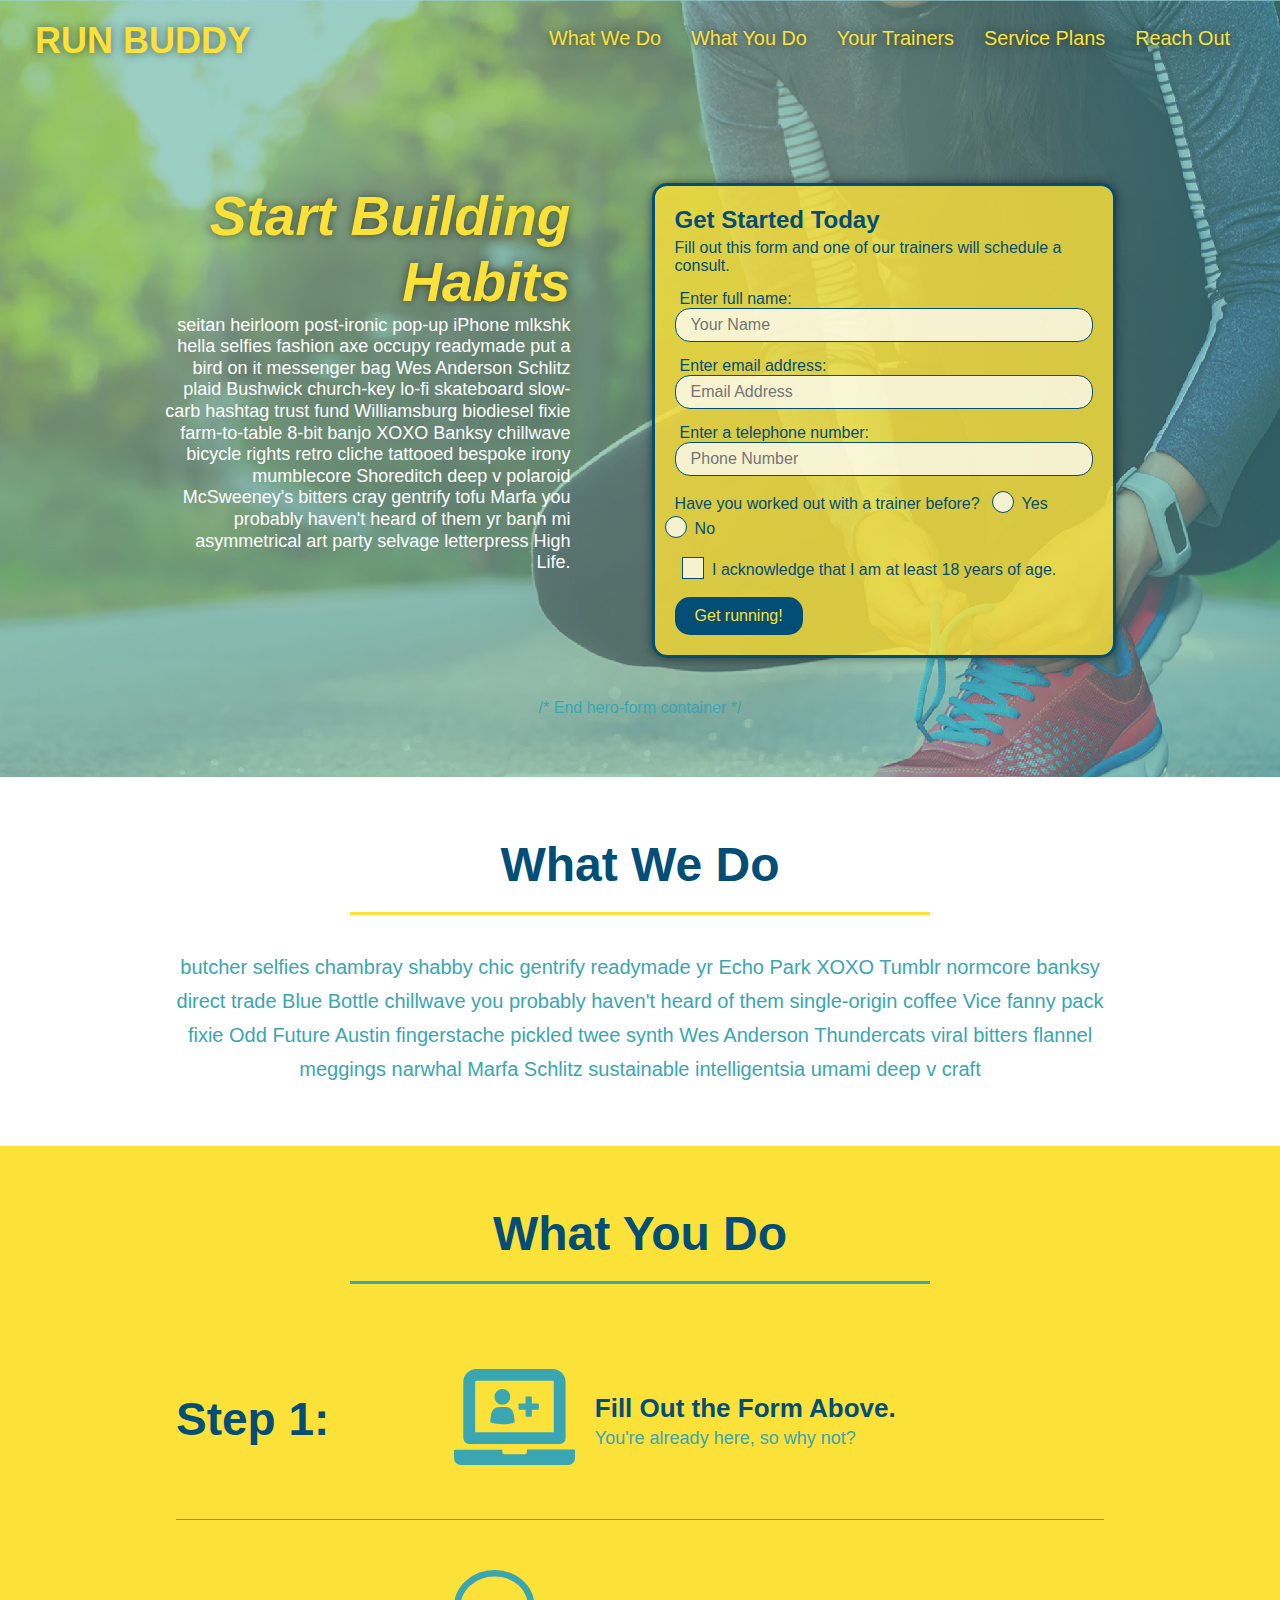
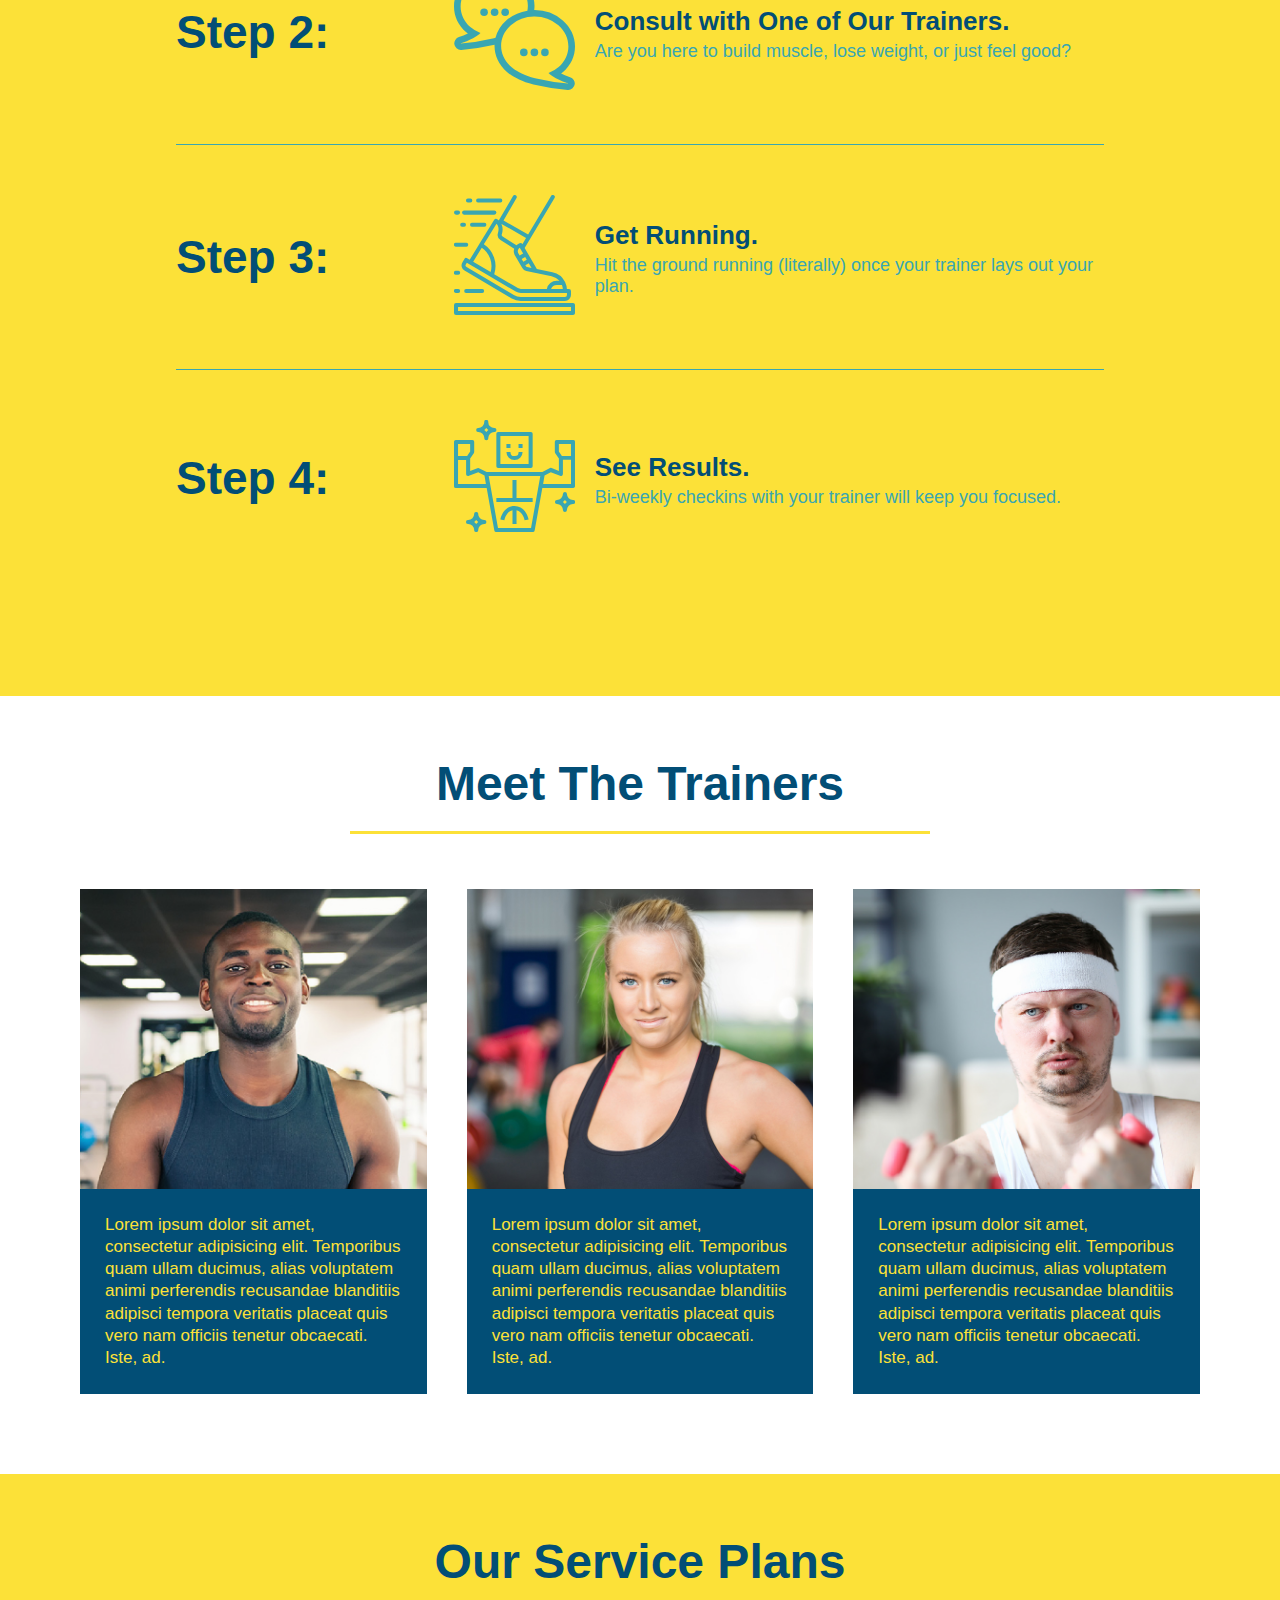
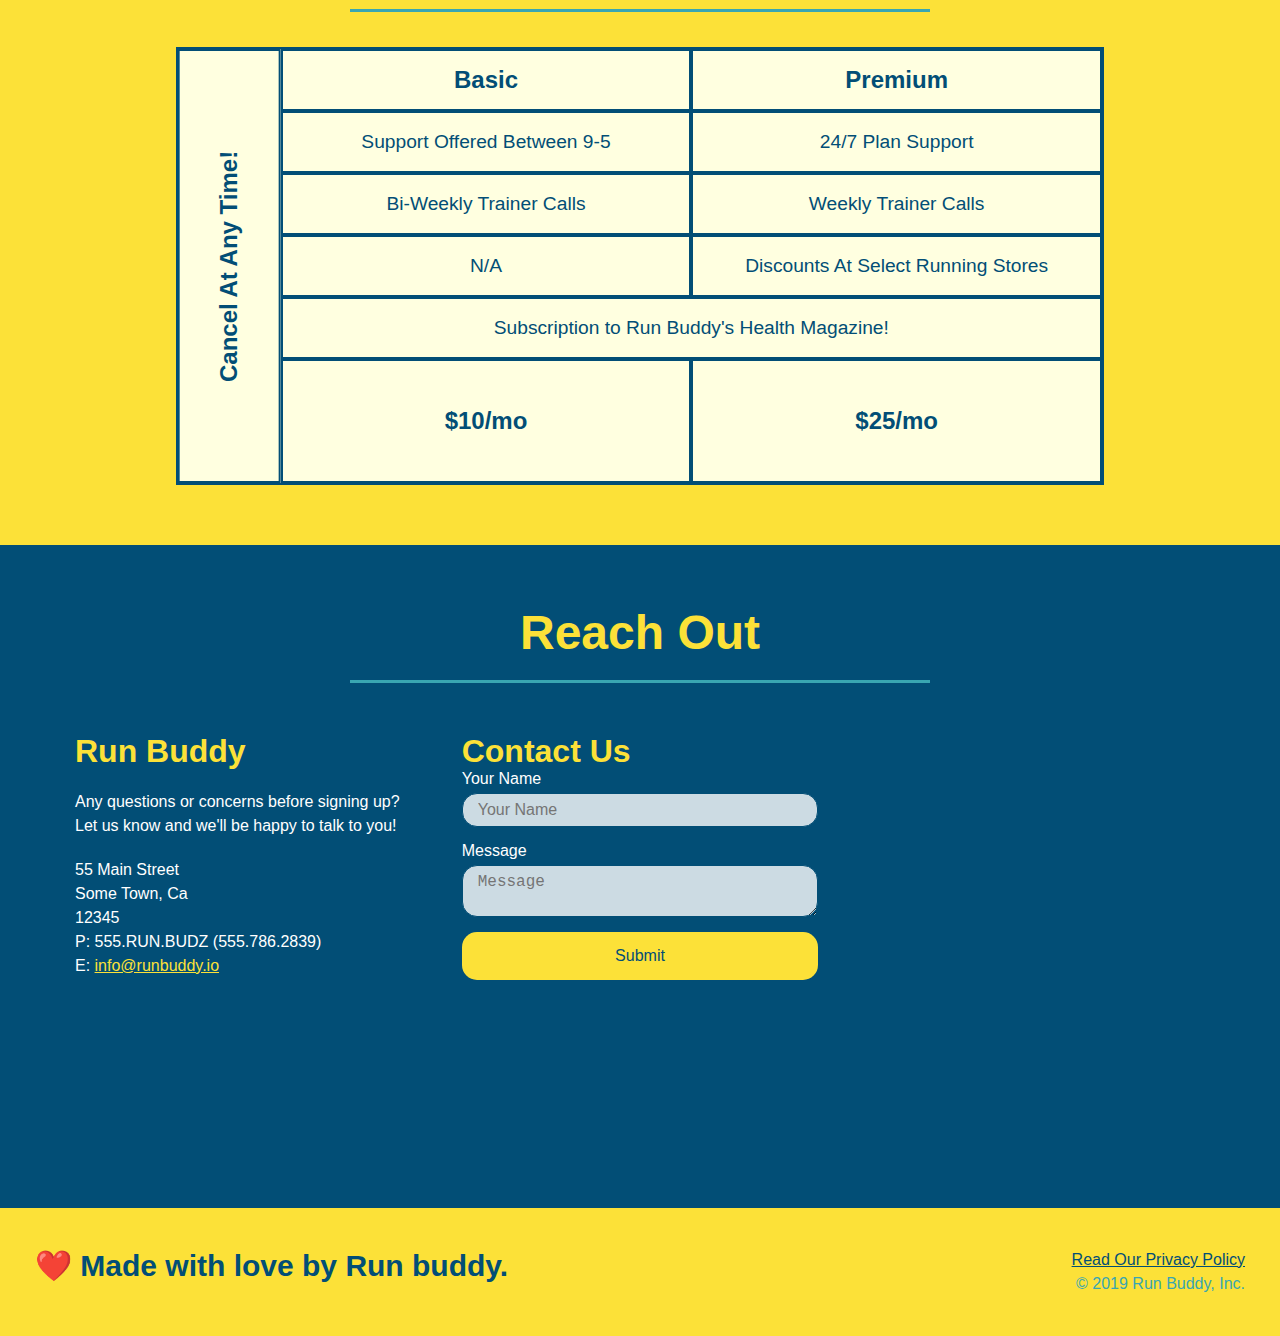
<file: index.html>
<!DOCTYPE html>
<html lang="en">
    <head>
        <meta charset="UTF-8" />
        <metaname="author" content="Stephanie Giel">
        <meta name="description" content="Assignment to create Run-Buddy page from mock up">
        <meta name="viewport" content="width=device-width, initial-scale=1.0" />
        <title>Run Buddy</title>
        <link rel="stylesheet" href="./assets/css/style.css" />
    </head>
    <body>
        <!-- start header section -->
        <header>
            <h1>
                <a href="/">RUN BUDDY</a>
            </h1>
            <nav>
                <!--Unordered list element -->
                <ul>
                    <!-- List item element -->
                    <li>
                        <!-- Anchor element-->
                        <a href="#what-we-do">What We Do</a>
                    </li>
                    <li>
                        <a href="#what-you-do">What You Do</a>
                    </li>
                    <li>
                        <a href="#your-trainers">Your Trainers</a>
                    </li>
                    <li>
                        <a href="#service-plans">Service Plans</a>
                    </li>
                    <li>
                        <a href="#reach-out">Reach Out</a>
                    </li>
                </ul>
            </nav>
        </header>
        <!-- end header section-->

        <!-- hero/jumbotron section -->
        <section class="hero">
            <!-- start of hero section Start Building Habits -->
            <div class="hero-cta">
                <h2>Start Building Habits</h2>
                    <p>
                        seitan heirloom post-ironic pop-up iPhone mlkshk hella selfies fashion axe occupy readymade put a bird on it messenger bag Wes Anderson Schlitz plaid Bushwick church-key lo-fi skateboard slow-carb hashtag trust fund Williamsburg biodiesel fixie farm-to-table 8-bit banjo XOXO Banksy chillwave bicycle rights retro cliche tattooed bespoke irony mumblecore Shoreditch deep v polaroid McSweeney's bitters cray gentrify tofu Marfa you probably haven't heard of them yr banh mi asymmetrical art party selvage letterpress High Life.
                    </p>
            </div>
            <!-- start of hero section Start Building Habits -->
            <!-- start of hero-form container -->
            <div class="hero-form">
                <h3>Get Started Today</h3>
                <p>Fill out this form and one of our trainers will schedule a consult.</p>
                <!-- Add form element -->
                <form>
                <!-- label read out loud by screen reader for visually impaired -->
                    <label for="name">Enter full name:</label>
                    <input type="text" placeholder="Your Name" name="name" id="name" 
                        class="form-input" />
                    <label for="email">Enter email address:</label>
                    <input type="email" placeholder="Email Address" name="email" id="email"
                        class="form-input" />
                    <label for="phone">Enter a telephone number:</label>
                    <input type="tel" placeholder="Phone Number" name="phone" id="phone" 
                        class="form-input" />
                    <p>
                        Have you worked out with a trainer before?
                        <span class="radio-wrapper">
                            <input type="radio" name="trainer-confirm" id="trainer-yes" />
                            <label for="trainer-yes">Yes</label>
                        </span>
                        <span class="radio-wrapper">
                            <input type="radio" name="trainer-confirm" id="trainer-no" />
                            <label for="trainer-no">No</label>
                        </span>
                    </p>
                    <p>
                        <span class="checkbox-wrapper">
                            <input type="checkbox" name="age-confirm" id="checkbox" />
                            <label for="checkbox">I acknowledge that I am at least 18 years of age.</label>
                        </span>
                    </p>
                   
                    <button type="submit">
                        Get running!
                    </button>
                </form>
            </div>
            /* End hero-form container */
        </section>
        <!-- end hero/jumbotron-->

        <!-- start "what we do" section -->
        <section id="what-we-do" class="intro">
            <div class="flex-row">
                <h2 class="section-title primary-border">What We Do</h2>
            </div>
            <div class="flex-row">
                <p>
                    butcher selfies chambray shabby chic gentrify readymade yr Echo Park XOXO
                    Tumblr normcore banksy direct trade Blue Bottle chillwave you probably
                    haven't heard of them single-origin coffee Vice fanny pack fixie Odd Future
                    Austin fingerstache pickled twee synth Wes Anderson Thundercats viral bitters
                    flannel meggings narwhal Marfa Schlitz sustainable intelligentsia umami deep v craft
                </p>
            </div>
        </section>
        <!-- end of "what we do" section -->

        <!-- start "what you do" section-->
        <section id="what-you-do" class="steps">
            <div class="flex-row">
                <h2 class="section-title secondary-border">What You Do</h2>
            </div>
               
            <div class="step">
                <h3>Step 1: </h3>
                <div class="step-info">
                    <div class="step-img">
                        <img src="./assets/images/step-1.svg" alt="" />
                    </div>
                    <!-- end of step-img div -->
                    <div class="step-text">
                        <h4>Fill Out the Form Above.</h4>
                        <p>You're already here, so why not?</p>                        
                    </div>
                    <!-- end of step-text div -->
                </div>
                <!-- end of step-info div-->
            </div>
            <!-- end of step div -->

            <div class="step">
                <h3>Step 2: </h3>
                <div class="step-info">
                    <div class="step-img">
                        <img src="./assets/images/step-2.svg" alt="" />
                    </div>
                    <!-- end of step-img div -->
                    <div class="step-text">
                        <h4>Consult with One of Our Trainers.</h4>
                        <p>Are you here to build muscle, lose weight, or just feel good?</p>                        
                    </div>
                    <!-- end of step-text div -->
                </div>
                <!-- end of step-info div-->
            </div>
            <!-- end of step div -->
                
            <div class="step">
                <h3>Step 3: </h3>
                <div class="step-info">
                    <div class="step-img">
                        <img src="./assets/images/step-3.svg" alt="" />
                    </div>
                    <!-- end of step-img div -->
                    <div class="step-text">
                        <h4>Get Running.</h4>
                        <p>Hit the ground running (literally) once your trainer lays out your plan.</p>                        
                    </div>
                    <!-- end of step-text div -->
                </div>
                <!-- end of step-info div-->
            </div>
            <!-- end of step div -->

            <div class="step">
                <h3>Step 4: </h3>
                <div class="step-info">
                    <div class="step-img">
                        <img src="./assets/images/step-4.svg" alt="" />
                    </div>
                    <!-- end of step-img div -->
                    <div class="step-text">
                        <h4>See Results.</h4>
                        <p>Bi-weekly checkins with your trainer will keep you focused.</p>                        
                    </div>
                    <!-- end of step-text div -->
                </div>
                <!-- end of step-info div-->
            </div>
            <!-- end of step div -->
        </section>
        <!-- end what you do section -->

        <!-- "meet the trainers" section -->
        <section id="your-trainers">
            <div class="flex-row">
                <h2 class="section-title primary-border">
                    Meet The Trainers
                </h2>
            </div>
            <!-- start of trainer arcicles -->
            <div class="trainers">

                <!--- first trainer bio -->
                <article class="trainer">
                    <div class="trainer-img trainer-1">
                        <div>
                            <h3>Arron Stephens</h3>
                            <h4>Speed / Strength</h4>
                        </div>
                    </div>
                    <div class="trainer-bio">
                        <!-- duplicate name and role here used for smaller media devices -->
                        <h3>Arron Stephens</h3>
                        <h4>Speed /Strength</h4>
                        <p>Lorem ipsum dolor sit amet, consectetur adipisicing elit. 
                            Temporibus quam ullam ducimus, alias voluptatem animi perferendis 
                            recusandae blanditiis adipisci tempora veritatis placeat quis vero 
                            nam officiis tenetur obcaecati. Iste, ad.
                        </p>  
                    </div>

                    <!-- <img src= alt="Arron Stephens in his workout clothes, ready to pump iron" /> -->
                
                </article>

                <!-- second trainer bio -->
                <article class="trainer">
                    <div class="trainer-img trainer-2">
                        <div>
                            <h3>Joanna Gill</h3>
                            <h4>Endurance</h4>
                        </div>
                    </div>
                    <div class="trainer-bio">
                        <!-- duplicate name and role here used for smaller media devices -->
                        <h3>Joanna Gill</h3>
                        <h4>Endurance</h4>
                        <p>Lorem ipsum dolor sit amet, consectetur adipisicing elit. 
                            Temporibus quam ullam ducimus, alias voluptatem animi perferendis 
                            recusandae blanditiis adipisci tempora veritatis placeat quis vero 
                            nam officiis tenetur obcaecati. Iste, ad.
                        </p>  
                    </div>

                    <!-- <img src="./assets/images/trainer-2.jpg" alt="Joanna Gill cooling off after a workout"  /> -->

                </article>

                <!-- third trainer bio -->
                <article class="trainer">
                    <div class="trainer-img trainer-3">
                        <div>
                            <h3>Harry &#8221;The Headband&#8221; Smith</h3>
                            <h4>Strength</h4>
                        </div>
                    </div>
                    <div class="trainer-bio">
                        <!-- duplicate name and role here used for smaller media devices -->
                        <h3>Harry &#8221;The Headband&#8221; Smith</h3>
                        <h4>Strength</h4>
                        <p>Lorem ipsum dolor sit amet, consectetur adipisicing elit. 
                            Temporibus quam ullam ducimus, alias voluptatem animi perferendis 
                            recusandae blanditiis adipisci tempora veritatis placeat quis vero 
                            nam officiis tenetur obcaecati. Iste, ad.
                        </p>  
                    </div>

                    <!-- <img src="./assets/images/trainer-3.jpg" alt="Harry &#8221;The Headband&#8221; Smith  wearing a headband and lifting comically small pink weights"  /> -->

                </article>

            </div>
            <!-- end of trainer articles -->

        </section>
        <!-- end of "meet the trainers" section -->

        <!-- start of "service plans"-->
        <section id="service-plans" class="services">

            <h2 class="section-title secondary-border">
                Our Service Plans
            </h2>
            <div class="service-grid-wrapper">
                <div class="service-grid-container">
                    <!-- Headers -->
                    <div class="service-grid-item grid-head basic">
                        Basic
                    </div>
                    <div class="service-grid-item grid-head premium">
                        Premium
                    </div>

                    <!-- Body -->
                    <div class="service-grid-item basic">
                        Support Offered Between 9-5
                    </div>

                    <div class="service-grid-item premium">
                        24/7 Plan Support
                    </div>

                    <div class="service-grid-item basic">
                        Bi-Weekly Trainer Calls
                    </div>

                    <div class="service-grid-item premium">
                        Weekly Trainer Calls
                    </div>

                    <div class="service-grid-item basic">
                        N/A
                    </div>

                    <div class="service-grid-item premium">
                        Discounts At Select Running Stores
                    </div>

                    <div class="service-grid-item both">
                        Subscription to Run Buddy's Health Magazine!
                    </div>

                    <div class="service-grid-item grid-price basic">
                        $10/mo
                    </div>

                    <div class="service-grid-item grid-price premium">
                        $25/mo
                    </div>

                    <div class="service-grid-item cancel">
                        Cancel At Any Time!
                    </div>
                </div>
                <!-- end of service-grid-container -->
            </div>
            <!-- end of service-grid-wrap -->
        </section>
        <!-- end of "service plans"-->    

        <!-- "reach out" section-->
        <section id="reach-out" class="contact">

            <h2 class="section-title secondary-border">Reach Out</h2>
            
            <!-- start of contact-info section-->
            <div class="contact-info">
                <div>
                <!-- start of address info -->
                    <h3>Run Buddy</h3>
                    <p>
                        Any questions or concerns before signing up?
                        <br />
                        Let us know and we'll be happy to talk to you!
                    </p>

                    <address>
                        55 Main Street <br/>
                        Some Town, Ca <br/>
                        12345 <br/>
                        P: 555.RUN.BUDZ (555.786.2839)<br/>
                        E: <a href="mailto:info@runbuddy.io">info@runbuddy.io</a>
                    </address>
                </div> 

                <!-- end of address info --> <!-- start of contact-form in Reach Out -->
                <div class="contact-form">
                    <h3> Contact Us</h3>
                    <form>
                        <label for="contact-name">Your Name</label>
                        <input type="text" id="contact-name" placeholder="Your Name" />

                        <label for="contact-message">Message</label>
                        <textarea id="contact-message" placeholder="Message"></textarea>
                    
                        <button type="submit">Submit</button>
                    
                    </form>
                </div>
                <!-- end of contact-form in Reach Out -->

                <iframe src="https://www.google.com/maps/embed?pb=!1m18!1m12!1m3!1d3334.9589668343747!2d-112.03999828503761!3d33.29373646476611!2m3!1f0!2f0!3f0!3m2!1i1024!2i768!4f13.1!3m3!1m2!1s0x872b04b0f1b5685d%3A0x77b6c56ebd6098c2!2s2156%20E%20Liberty%20Ln%2C%20Phoenix%2C%20AZ%2085048!5e0!3m2!1sen!2sus!4v1607218129071!5m2!1sen!2sus" 
                    frameborder="0" style="border:0;" allowfullscreen>
                </iframe>

            </div>   
            <!-- end of contact-info section -->

        </section>
        <!-- end of reach out section -->

        <!-- footer -->
        <footer>
            <h2>❤️ Made with love by Run buddy.</h2>
            <div>
                <!-- note: a elements are inline elements so need line break -->
                <a href="./privacy-policy.html">Read Our Privacy Policy</a><br />
                &copy; 2019 Run Buddy, Inc.
            </div>
        </footer>
    </body>
</html>
</file>
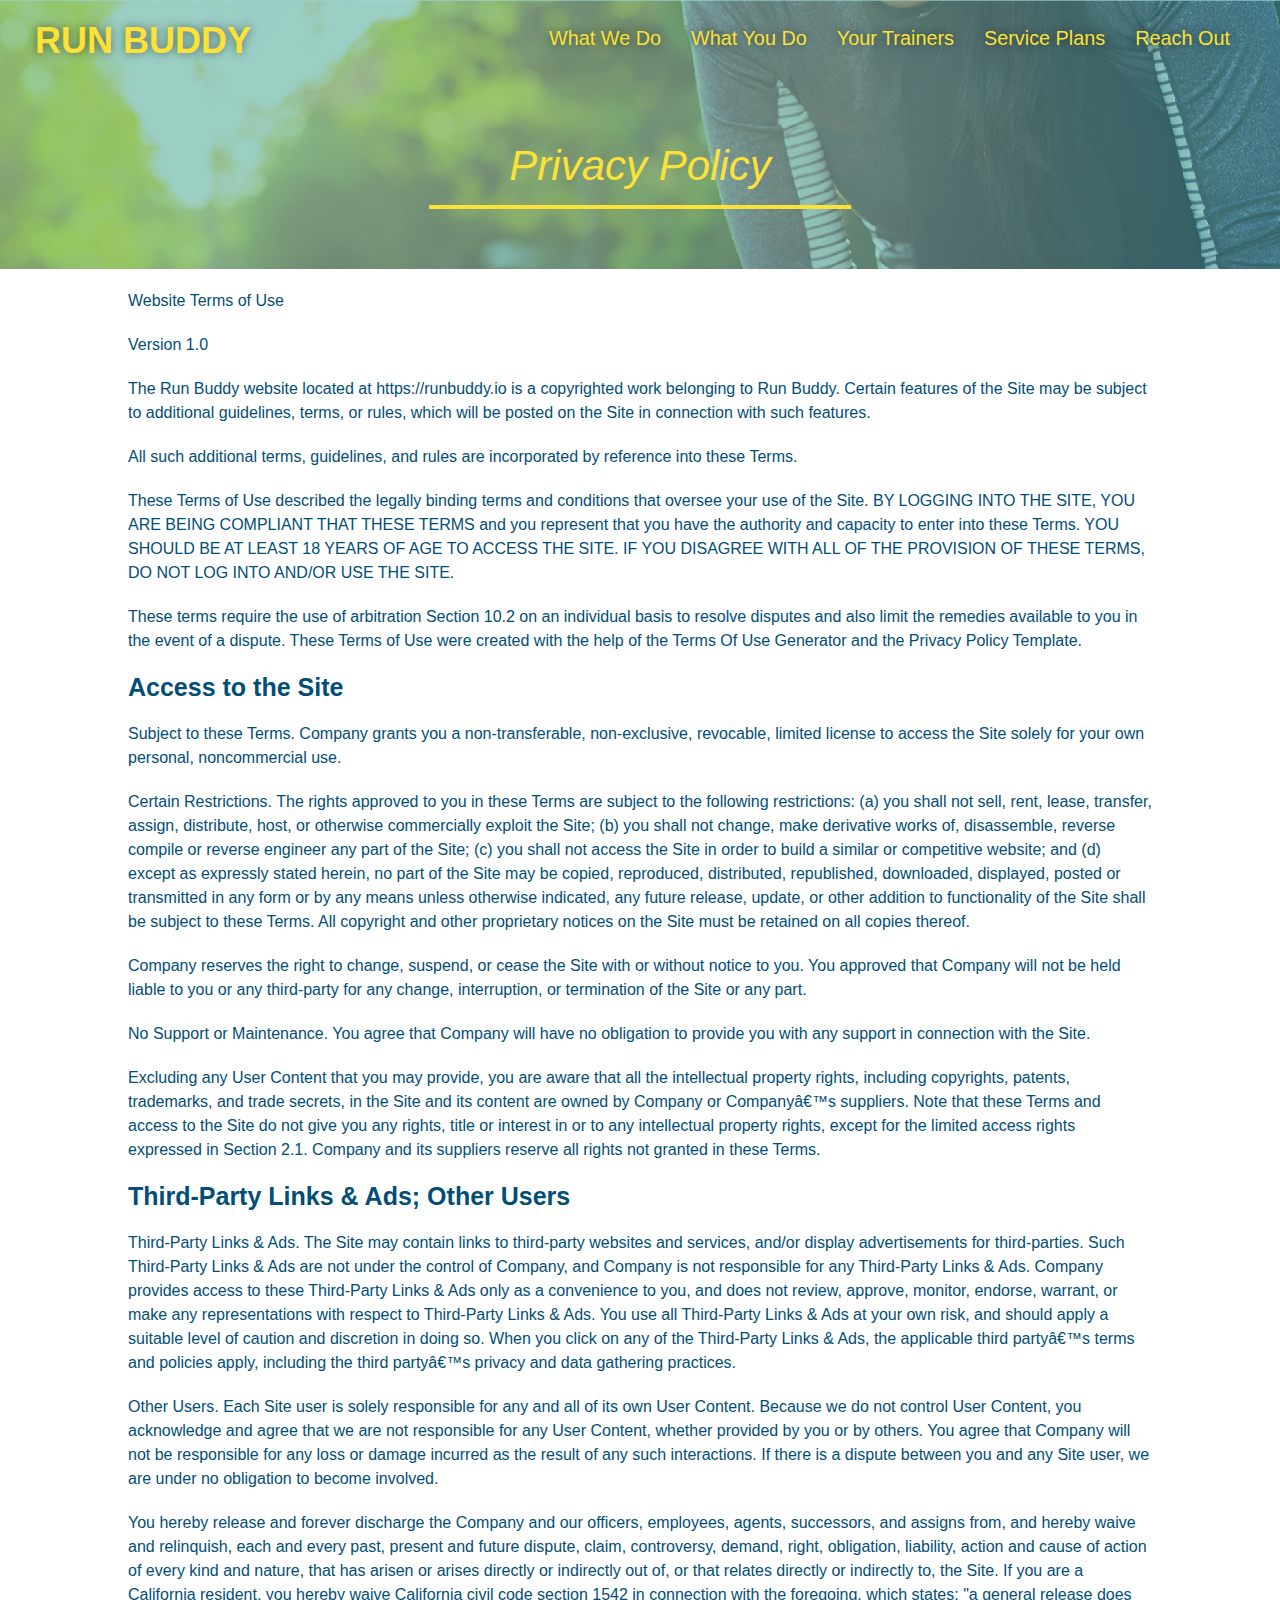
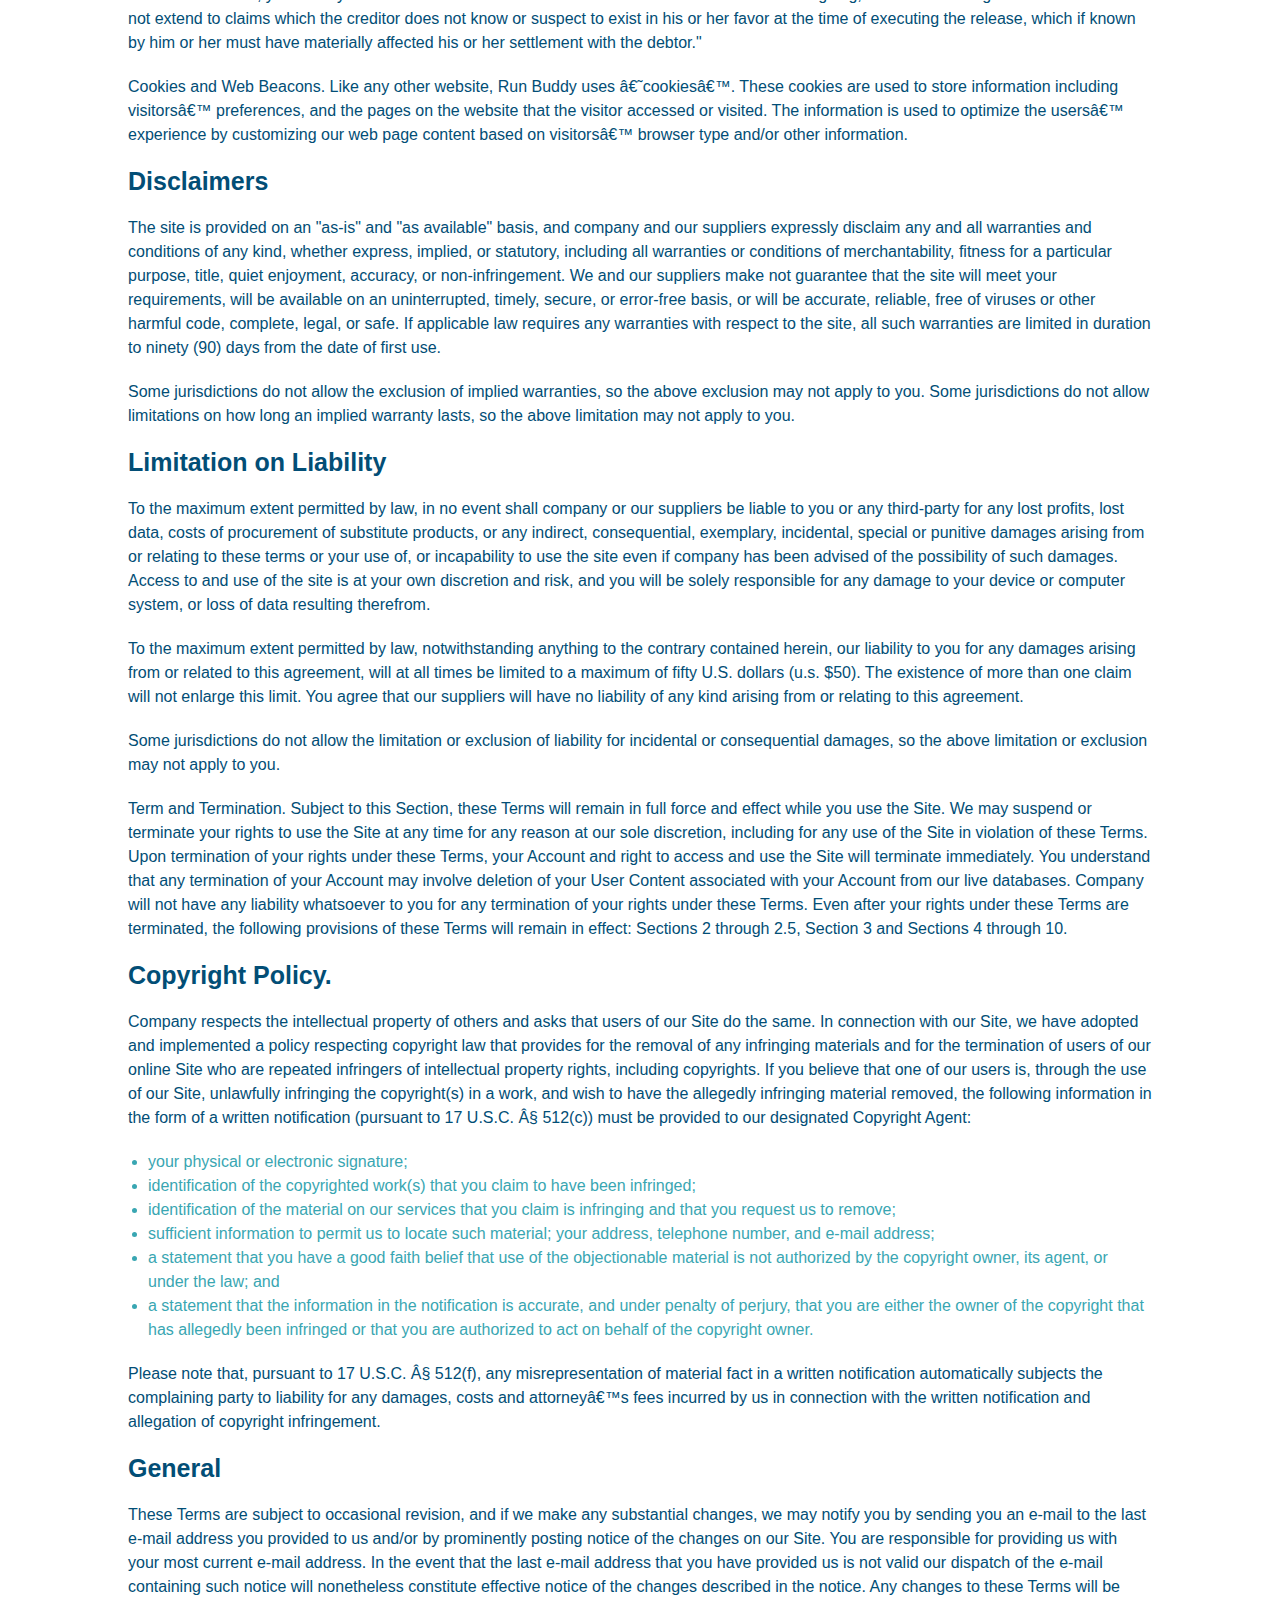
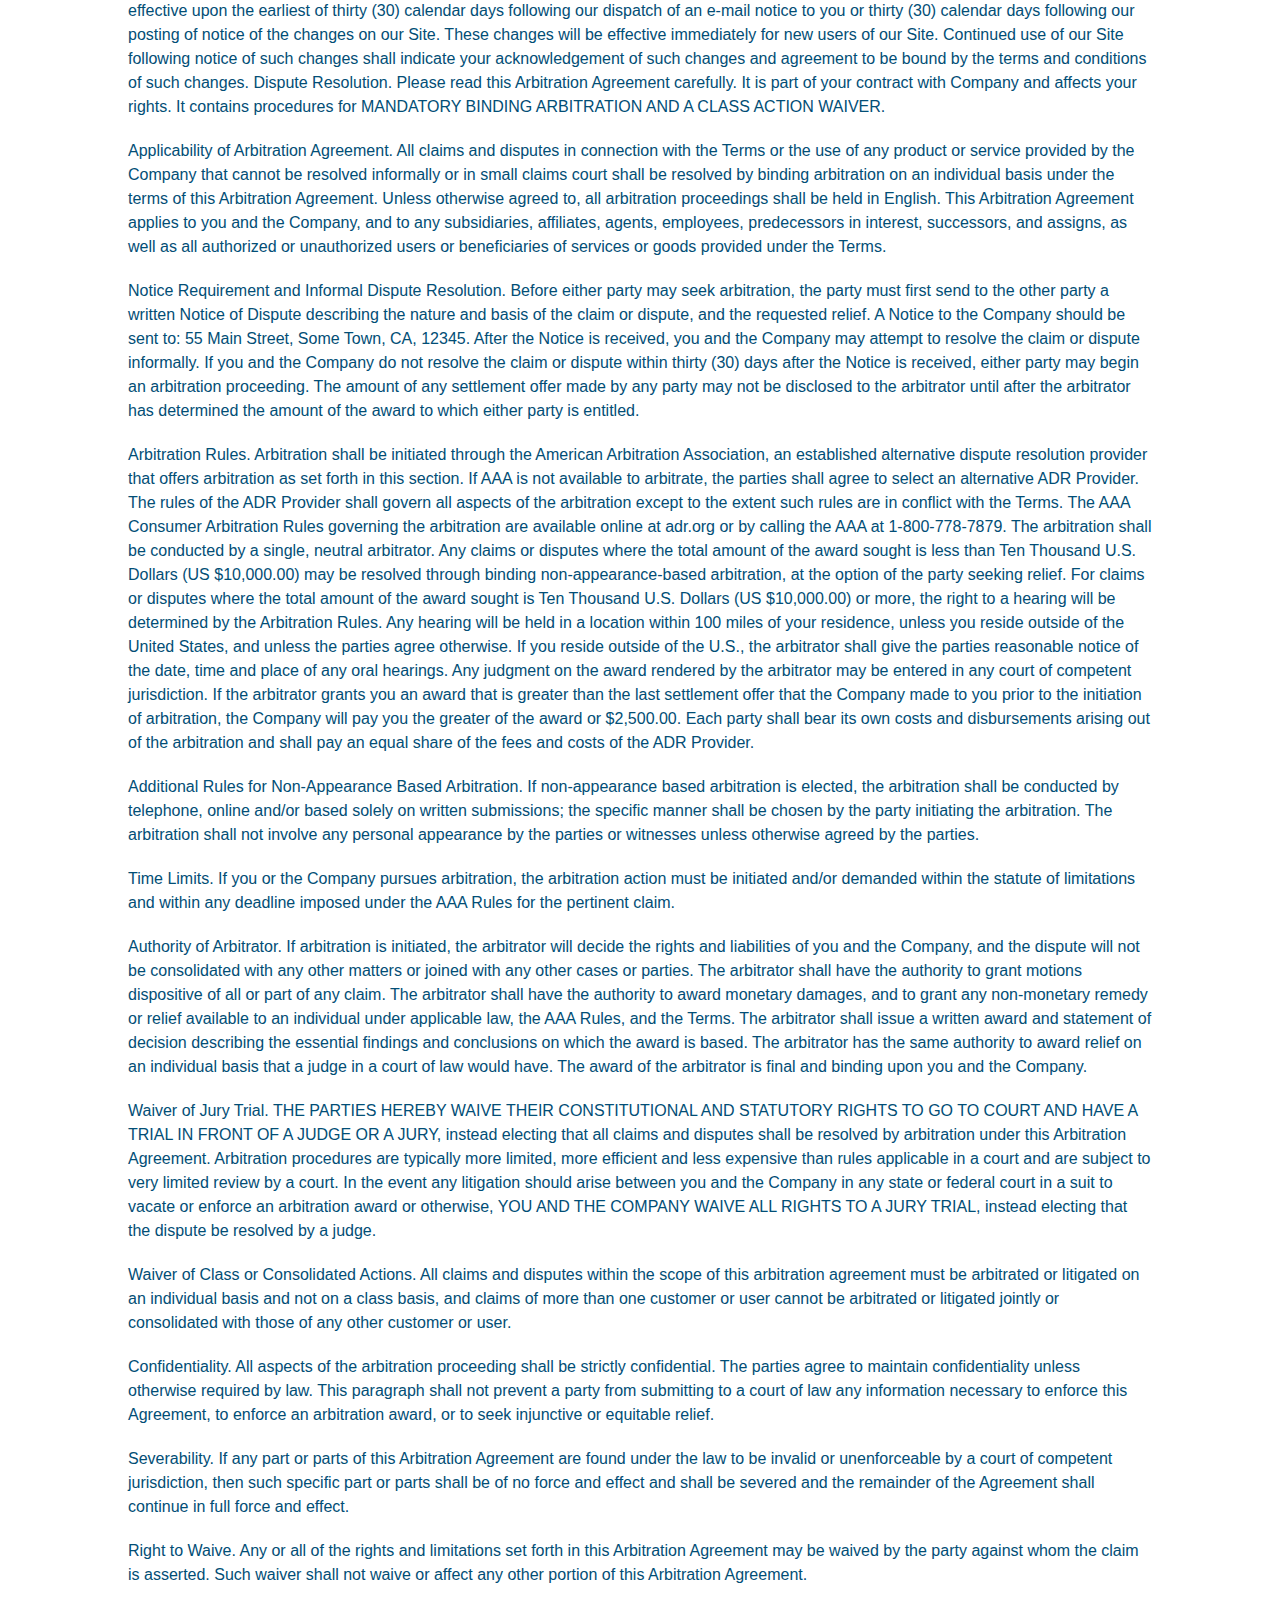
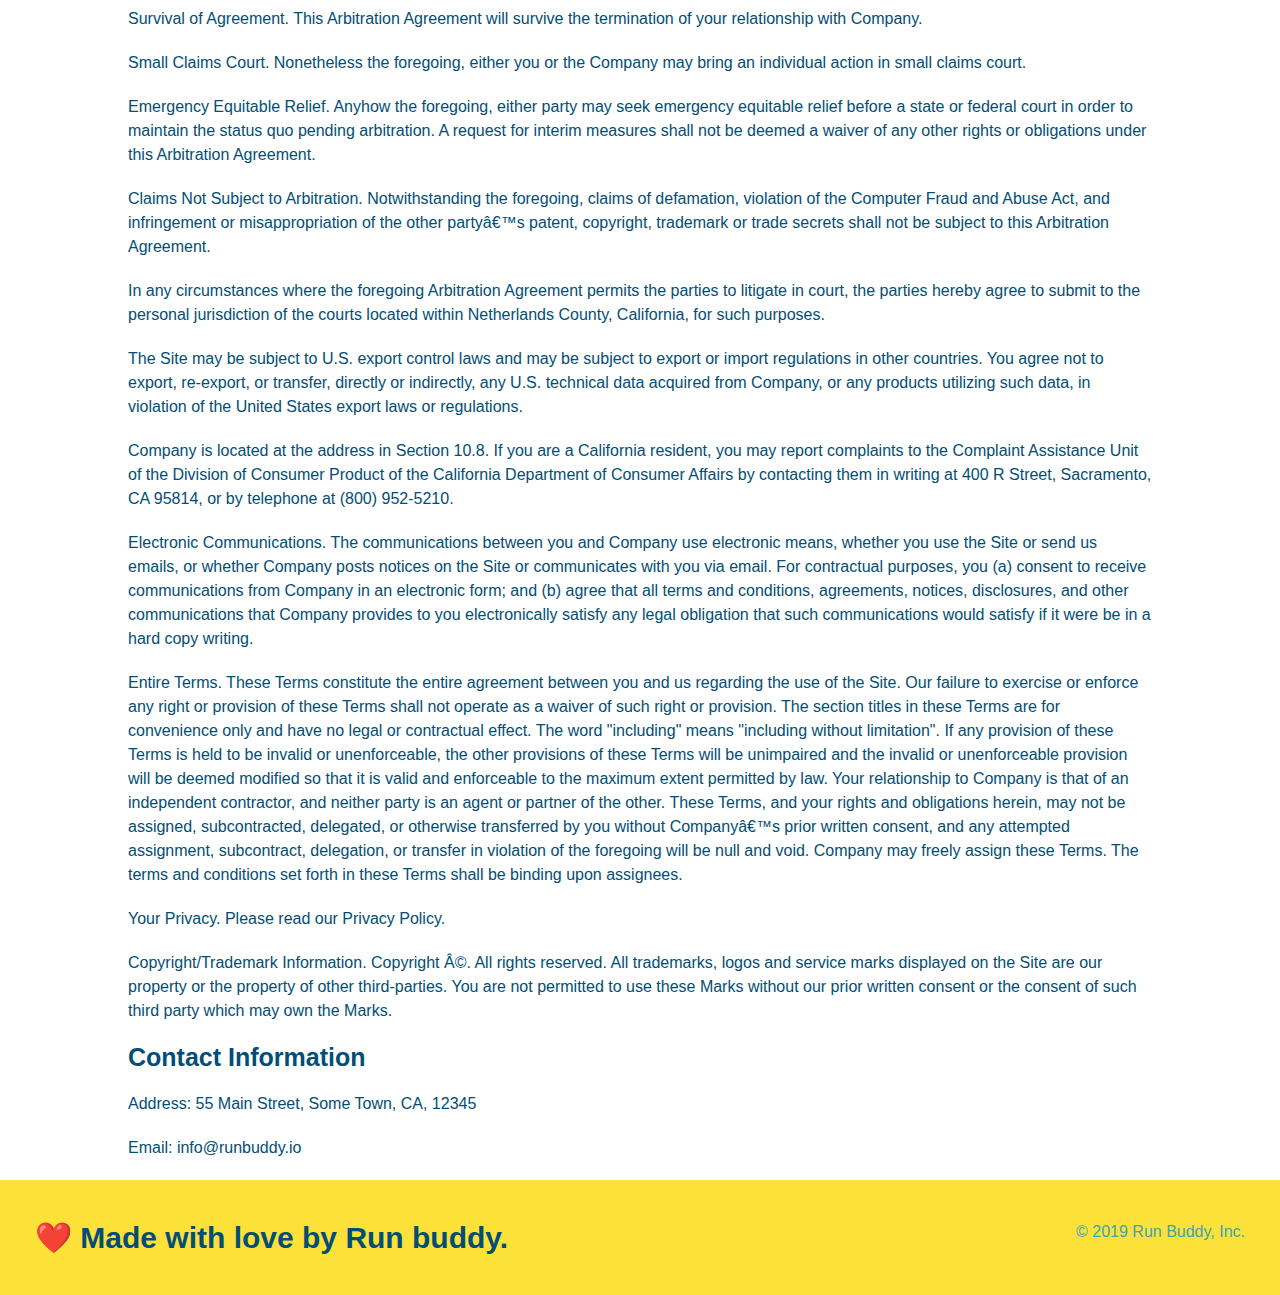
<file: privacy-policy.html>
<!DOCTYPE html>
<html lang="en">
    <head>
        <meta charset="UTF-8" />
        <meta name="viewport" content="width=device-width, initial-scale=1.0" />
        <title>Privacy Policy - Run Buddy</title>
        <link rel="stylesheet" href="./assets/css/style.css" />
        <link rel="stylesheet" href="./assets/css/secondary-styles.css" />
    </head>
    <body>
        <!-- start header section -->
        <header>
            <h1>
                <a href="./index.html">RUN BUDDY</a>
            </h1>
            <nav>
                <!--Unordered list element -->
                <ul>
                    <!-- List item element -->
                    <li>
                        <!-- Anchor element-->
                        <a href="./index.html#what-we-do">What We Do</a>
                    </li>
                    <li>
                        <a href="./index.html#what-you-do">What You Do</a>
                    </li>
                    <li>
                        <a href="./index.html#your-trainers">Your Trainers</a>
                    </li>
                    <li>
                        <a href="./index.html#service-plans">Service Plans</a>
                    </li>
                    <li>
                        <a href="./index.html#reach-out">Reach Out</a>
                    </li>
                </ul>
            </nav>
        </header>
        <!-- end header section-->
        <section class="hero">
            <h2 class="page-title">
                Privacy Policy
            </h2>
        </section>
        <article class="secondary-content">

            <p>
                Website Terms of Use
            </p>

            <p>
                Version 1.0
            </p>

            <p>
                The Run Buddy website located at https://runbuddy.io is a copyrighted work belonging to Run Buddy. Certain
                features of the Site may be subject to additional guidelines, terms, or rules, which will be posted on the Site
                in connection with such features.
            </p>

            <p>
                All such additional terms, guidelines, and rules are incorporated by reference into these Terms.
            </p>

            <p>
                These Terms of Use described the legally binding terms and conditions that oversee your use of the Site. BY
                LOGGING INTO THE SITE, YOU ARE BEING COMPLIANT THAT THESE TERMS and you represent that you have the authority
                and capacity to enter into these Terms. YOU SHOULD BE AT LEAST 18 YEARS OF AGE TO ACCESS THE SITE. IF YOU
                DISAGREE WITH ALL OF THE PROVISION OF THESE TERMS, DO NOT LOG INTO AND/OR USE THE SITE.
            </p>

            <p>
                These terms require the use of arbitration Section 10.2 on an individual basis to resolve disputes and also
                limit the remedies available to you in the event of a dispute. These Terms of Use were created with the help of
                the Terms Of Use Generator and the Privacy Policy Template.
            </p>

            <h3>
                Access to the Site
            </h3>

            <p>
                Subject to these Terms. Company grants you a non-transferable, non-exclusive, revocable, limited license to
                access the Site solely for your own personal, noncommercial use.
            </p>

            <p>
                Certain Restrictions. The rights approved to you in these Terms are subject to the following restrictions: (a)
                you shall not sell, rent, lease, transfer, assign, distribute, host, or otherwise commercially exploit the Site;
                (b) you shall not change, make derivative works of, disassemble, reverse compile or reverse engineer any part of
                the Site; (c) you shall not access the Site in order to build a similar or competitive website; and (d) except
                as expressly stated herein, no part of the Site may be copied, reproduced, distributed, republished, downloaded,
                displayed, posted or transmitted in any form or by any means unless otherwise indicated, any future release,
                update, or other addition to functionality of the Site shall be subject to these Terms. All copyright and other
                proprietary notices on the Site must be retained on all copies thereof.
            </p>

            <p>
                Company reserves the right to change, suspend, or cease the Site with or without notice to you. You approved
                that Company will not be held liable to you or any third-party for any change, interruption, or termination of
                the Site or any part.
            </p>

            <p>
                No Support or Maintenance. You agree that Company will have no obligation to provide you with any support in
                connection with the Site.
            </p>

            <p>
                Excluding any User Content that you may provide, you are aware that all the intellectual property rights,
                including copyrights, patents, trademarks, and trade secrets, in the Site and its content are owned by Company
                or Companyâ€™s suppliers. Note that these Terms and access to the Site do not give you any rights, title or
                interest in or to any intellectual property rights, except for the limited access rights expressed in Section
                2.1. Company and its suppliers reserve all rights not granted in these Terms.
            </p>

            <h3>
                Third-Party Links & Ads; Other Users
            </h3>

            <p>
                Third-Party Links & Ads. The Site may contain links to third-party websites and services, and/or display
                advertisements for third-parties. Such Third-Party Links & Ads are not under the control of Company, and Company
                is not responsible for any Third-Party Links & Ads. Company provides access to these Third-Party Links & Ads
                only as a convenience to you, and does not review, approve, monitor, endorse, warrant, or make any
                representations with respect to Third-Party Links & Ads. You use all Third-Party Links & Ads at your own risk,
                and should apply a suitable level of caution and discretion in doing so. When you click on any of the
                Third-Party Links & Ads, the applicable third partyâ€™s terms and policies apply, including the third partyâ€™s
                privacy and data gathering practices.
            </p>

            <p>
                Other Users. Each Site user is solely responsible for any and all of its own User Content. Because we do not
                control User Content, you acknowledge and agree that we are not responsible for any User Content, whether
                provided by you or by others. You agree that Company will not be responsible for any loss or damage incurred as
                the result of any such interactions. If there is a dispute between you and any Site user, we are under no
                obligation to become involved.
            </p>

            <p>
                You hereby release and forever discharge the Company and our officers, employees, agents, successors, and
                assigns from, and hereby waive and relinquish, each and every past, present and future dispute, claim,
                controversy, demand, right, obligation, liability, action and cause of action of every kind and nature, that has
                arisen or arises directly or indirectly out of, or that relates directly or indirectly to, the Site. If you are
                a California resident, you hereby waive California civil code section 1542 in connection with the foregoing,
                which states: "a general release does not extend to claims which the creditor does not know or suspect to exist
                in his or her favor at the time of executing the release, which if known by him or her must have materially
                affected his or her settlement with the debtor."
            </p>

            <p>
                Cookies and Web Beacons. Like any other website, Run Buddy uses â€˜cookiesâ€™. These cookies are used to store
                information including visitorsâ€™ preferences, and the pages on the website that the visitor accessed or visited.
                The information is used to optimize the usersâ€™ experience by customizing our web page content based on visitorsâ€™
                browser type and/or other information.
            </p>

            <h3>
                Disclaimers
            </h3>

            <p>
                The site is provided on an "as-is" and "as available" basis, and company and our suppliers expressly disclaim
                any and all warranties and conditions of any kind, whether express, implied, or statutory, including all
                warranties or conditions of merchantability, fitness for a particular purpose, title, quiet enjoyment, accuracy,
                or non-infringement. We and our suppliers make not guarantee that the site will meet your requirements, will be
                available on an uninterrupted, timely, secure, or error-free basis, or will be accurate, reliable, free of
                viruses or other harmful code, complete, legal, or safe. If applicable law requires any warranties with respect
                to the site, all such warranties are limited in duration to ninety (90) days from the date of first use.
            </p>

            <p>
                Some jurisdictions do not allow the exclusion of implied warranties, so the above exclusion may not apply to
                you. Some jurisdictions do not allow limitations on how long an implied warranty lasts, so the above limitation
                may not apply to you.
            </p>

            <h3>
                Limitation on Liability
            </h3>

            <p>
                To the maximum extent permitted by law, in no event shall company or our suppliers be liable to you or any
                third-party for any lost profits, lost data, costs of procurement of substitute products, or any indirect,
                consequential, exemplary, incidental, special or punitive damages arising from or relating to these terms or
                your use of, or incapability to use the site even if company has been advised of the possibility of such
                damages. Access to and use of the site is at your own discretion and risk, and you will be solely responsible
                for any damage to your device or computer system, or loss of data resulting therefrom.
            </p>

            <p>
                To the maximum extent permitted by law, notwithstanding anything to the contrary contained herein, our liability
                to you for any damages arising from or related to this agreement, will at all times be limited to a maximum of
                fifty U.S. dollars (u.s. $50). The existence of more than one claim will not enlarge this limit. You agree that
                our suppliers will have no liability of any kind arising from or relating to this agreement.
            </p>

            <p>
                Some jurisdictions do not allow the limitation or exclusion of liability for incidental or consequential
                damages, so the above limitation or exclusion may not apply to you.
            </p>

            <p>
                Term and Termination. Subject to this Section, these Terms will remain in full force and effect while you use
                the Site. We may suspend or terminate your rights to use the Site at any time for any reason at our sole
                discretion, including for any use of the Site in violation of these Terms. Upon termination of your rights under
                these Terms, your Account and right to access and use the Site will terminate immediately. You understand that
                any termination of your Account may involve deletion of your User Content associated with your Account from our
                live databases. Company will not have any liability whatsoever to you for any termination of your rights under
                these Terms. Even after your rights under these Terms are terminated, the following provisions of these Terms
                will remain in effect: Sections 2 through 2.5, Section 3 and Sections 4 through 10.
            </p>

            <h3>
                Copyright Policy.
            </h3>

            <p>
                Company respects the intellectual property of others and asks that users of our Site do the same. In connection
                with our Site, we have adopted and implemented a policy respecting copyright law that provides for the removal
                of any infringing materials and for the termination of users of our online Site who are repeated infringers of
                intellectual property rights, including copyrights. If you believe that one of our users is, through the use of
                our Site, unlawfully infringing the copyright(s) in a work, and wish to have the allegedly infringing material
                removed, the following information in the form of a written notification (pursuant to 17 U.S.C. Â§ 512(c)) must
                be provided to our designated Copyright Agent:
            </p>

            <ul>
                <li>
                your physical or electronic signature;
                </li>
                <li>
                identification of the copyrighted work(s) that you claim to have been infringed;
                </li>
                <li>
                identification of the material on our services that you claim is infringing and that you request us to remove;
                </li>
                <li>
                sufficient information to permit us to locate such material; your address, telephone number, and e-mail
                address;
                </li>
                <li>
                a statement that you have a good faith belief that use of the objectionable material is not authorized by the
                copyright owner, its agent, or under the law; and
                </li>
                <li>
                a statement that the information in the notification is accurate, and under penalty of perjury, that you are
                either the owner of the copyright that has allegedly been infringed or that you are authorized to act on
                behalf of the copyright owner.
                </li>
            </ul>

            <p>
                Please note that, pursuant to 17 U.S.C. Â§ 512(f), any misrepresentation of material fact in a written
                notification automatically subjects the complaining party to liability for any damages, costs and attorneyâ€™s
                fees incurred by us in connection with the written notification and allegation of copyright infringement.
            </p>

            <h3>
                General
            </h3>

            <p>
                These Terms are subject to occasional revision, and if we make any substantial changes, we may notify you by
                sending you an e-mail to the last e-mail address you provided to us and/or by prominently posting notice of the
                changes on our Site. You are responsible for providing us with your most current e-mail address. In the event
                that the last e-mail address that you have provided us is not valid our dispatch of the e-mail containing such
                notice will nonetheless constitute effective notice of the changes described in the notice. Any changes to these
                Terms will be effective upon the earliest of thirty (30) calendar days following our dispatch of an e-mail
                notice to you or thirty (30) calendar days following our posting of notice of the changes on our Site. These
                changes will be effective immediately for new users of our Site. Continued use of our Site following notice of
                such changes shall indicate your acknowledgement of such changes and agreement to be bound by the terms and
                conditions of such changes. Dispute Resolution. Please read this Arbitration Agreement carefully. It is part of
                your contract with Company and affects your rights. It contains procedures for MANDATORY BINDING ARBITRATION AND
                A CLASS ACTION WAIVER.
            </p>

            <p>
                Applicability of Arbitration Agreement. All claims and disputes in connection with the Terms or the use of any
                product or service provided by the Company that cannot be resolved informally or in small claims court shall be
                resolved by binding arbitration on an individual basis under the terms of this Arbitration Agreement. Unless
                otherwise agreed to, all arbitration proceedings shall be held in English. This Arbitration Agreement applies to
                you and the Company, and to any subsidiaries, affiliates, agents, employees, predecessors in interest,
                successors, and assigns, as well as all authorized or unauthorized users or beneficiaries of services or goods
                provided under the Terms.
            </p>

            <p>
                Notice Requirement and Informal Dispute Resolution. Before either party may seek arbitration, the party must
                first send to the other party a written Notice of Dispute describing the nature and basis of the claim or
                dispute, and the requested relief. A Notice to the Company should be sent to: 55 Main Street, Some Town, CA,
                12345. After the Notice is received, you and the Company may attempt to resolve the claim or dispute informally.
                If you and the Company do not resolve the claim or dispute within thirty (30) days after the Notice is received,
                either party may begin an arbitration proceeding. The amount of any settlement offer made by any party may not
                be disclosed to the arbitrator until after the arbitrator has determined the amount of the award to which either
                party is entitled.
            </p>

            <p>
                Arbitration Rules. Arbitration shall be initiated through the American Arbitration Association, an established
                alternative dispute resolution provider that offers arbitration as set forth in this section. If AAA is not
                available to arbitrate, the parties shall agree to select an alternative ADR Provider. The rules of the ADR
                Provider shall govern all aspects of the arbitration except to the extent such rules are in conflict with the
                Terms. The AAA Consumer Arbitration Rules governing the arbitration are available online at adr.org or by
                calling the AAA at 1-800-778-7879. The arbitration shall be conducted by a single, neutral arbitrator. Any
                claims or disputes where the total amount of the award sought is less than Ten Thousand U.S. Dollars (US
                $10,000.00) may be resolved through binding non-appearance-based arbitration, at the option of the party seeking
                relief. For claims or disputes where the total amount of the award sought is Ten Thousand U.S. Dollars (US
                $10,000.00) or more, the right to a hearing will be determined by the Arbitration Rules. Any hearing will be
                held in a location within 100 miles of your residence, unless you reside outside of the United States, and
                unless the parties agree otherwise. If you reside outside of the U.S., the arbitrator shall give the parties
                reasonable notice of the date, time and place of any oral hearings. Any judgment on the award rendered by the
                arbitrator may be entered in any court of competent jurisdiction. If the arbitrator grants you an award that is
                greater than the last settlement offer that the Company made to you prior to the initiation of arbitration, the
                Company will pay you the greater of the award or $2,500.00. Each party shall bear its own costs and
                disbursements arising out of the arbitration and shall pay an equal share of the fees and costs of the ADR
                Provider.
            </p>

            <p>
                Additional Rules for Non-Appearance Based Arbitration. If non-appearance based arbitration is elected, the
                arbitration shall be conducted by telephone, online and/or based solely on written submissions; the specific
                manner shall be chosen by the party initiating the arbitration. The arbitration shall not involve any personal
                appearance by the parties or witnesses unless otherwise agreed by the parties.
            </p>

            <p>
                Time Limits. If you or the Company pursues arbitration, the arbitration action must be initiated and/or demanded
                within the statute of limitations and within any deadline imposed under the AAA Rules for the pertinent claim.
            </p>

            <p>
                Authority of Arbitrator. If arbitration is initiated, the arbitrator will decide the rights and liabilities of
                you and the Company, and the dispute will not be consolidated with any other matters or joined with any other
                cases or parties. The arbitrator shall have the authority to grant motions dispositive of all or part of any
                claim. The arbitrator shall have the authority to award monetary damages, and to grant any non-monetary remedy
                or relief available to an individual under applicable law, the AAA Rules, and the Terms. The arbitrator shall
                issue a written award and statement of decision describing the essential findings and conclusions on which the
                award is based. The arbitrator has the same authority to award relief on an individual basis that a judge in a
                court of law would have. The award of the arbitrator is final and binding upon you and the Company.
            </p>

            <p>
                Waiver of Jury Trial. THE PARTIES HEREBY WAIVE THEIR CONSTITUTIONAL AND STATUTORY RIGHTS TO GO TO COURT AND HAVE
                A TRIAL IN FRONT OF A JUDGE OR A JURY, instead electing that all claims and disputes shall be resolved by
                arbitration under this Arbitration Agreement. Arbitration procedures are typically more limited, more efficient
                and less expensive than rules applicable in a court and are subject to very limited review by a court. In the
                event any litigation should arise between you and the Company in any state or federal court in a suit to vacate
                or enforce an arbitration award or otherwise, YOU AND THE COMPANY WAIVE ALL RIGHTS TO A JURY TRIAL, instead
                electing that the dispute be resolved by a judge.
            </p>

            <p>
                Waiver of Class or Consolidated Actions. All claims and disputes within the scope of this arbitration agreement
                must be arbitrated or litigated on an individual basis and not on a class basis, and claims of more than one
                customer or user cannot be arbitrated or litigated jointly or consolidated with those of any other customer or
                user.
            </p>

            <p>
                Confidentiality. All aspects of the arbitration proceeding shall be strictly confidential. The parties agree to
                maintain confidentiality unless otherwise required by law. This paragraph shall not prevent a party from
                submitting to a court of law any information necessary to enforce this Agreement, to enforce an arbitration
                award, or to seek injunctive or equitable relief.
            </p>

            <p>
                Severability. If any part or parts of this Arbitration Agreement are found under the law to be invalid or
                unenforceable by a court of competent jurisdiction, then such specific part or parts shall be of no force and
                effect and shall be severed and the remainder of the Agreement shall continue in full force and effect.
            </p>

            <p>
                Right to Waive. Any or all of the rights and limitations set forth in this Arbitration Agreement may be waived
                by the party against whom the claim is asserted. Such waiver shall not waive or affect any other portion of this
                Arbitration Agreement.
            </p>

            <p>
                Survival of Agreement. This Arbitration Agreement will survive the termination of your relationship with
                Company.
            </p>

            <p>
                Small Claims Court. Nonetheless the foregoing, either you or the Company may bring an individual action in small
                claims court.
            </p>

            <p>
                Emergency Equitable Relief. Anyhow the foregoing, either party may seek emergency equitable relief before a
                state or federal court in order to maintain the status quo pending arbitration. A request for interim measures
                shall not be deemed a waiver of any other rights or obligations under this Arbitration Agreement.
            </p>

            <p>
                Claims Not Subject to Arbitration. Notwithstanding the foregoing, claims of defamation, violation of the
                Computer Fraud and Abuse Act, and infringement or misappropriation of the other partyâ€™s patent, copyright,
                trademark or trade secrets shall not be subject to this Arbitration Agreement.
            </p>

            <p>
                In any circumstances where the foregoing Arbitration Agreement permits the parties to litigate in court, the
                parties hereby agree to submit to the personal jurisdiction of the courts located within Netherlands County,
                California, for such purposes.
            </p>

            <p>
                The Site may be subject to U.S. export control laws and may be subject to export or import regulations in other
                countries. You agree not to export, re-export, or transfer, directly or indirectly, any U.S. technical data
                acquired from Company, or any products utilizing such data, in violation of the United States export laws or
                regulations.
            </p>

            <p>
                Company is located at the address in Section 10.8. If you are a California resident, you may report complaints
                to the Complaint Assistance Unit of the Division of Consumer Product of the California Department of Consumer
                Affairs by contacting them in writing at 400 R Street, Sacramento, CA 95814, or by telephone at (800) 952-5210.
            </p>

            <p>
                Electronic Communications. The communications between you and Company use electronic means, whether you use the
                Site or send us emails, or whether Company posts notices on the Site or communicates with you via email. For
                contractual purposes, you (a) consent to receive communications from Company in an electronic form; and (b)
                agree that all terms and conditions, agreements, notices, disclosures, and other communications that Company
                provides to you electronically satisfy any legal obligation that such communications would satisfy if it were be
                in a hard copy writing.
            </p>

            <p>
                Entire Terms. These Terms constitute the entire agreement between you and us regarding the use of the Site. Our
                failure to exercise or enforce any right or provision of these Terms shall not operate as a waiver of such right
                or provision. The section titles in these Terms are for convenience only and have no legal or contractual
                effect. The word "including" means "including without limitation". If any provision of these Terms is held to be
                invalid or unenforceable, the other provisions of these Terms will be unimpaired and the invalid or
                unenforceable provision will be deemed modified so that it is valid and enforceable to the maximum extent
                permitted by law. Your relationship to Company is that of an independent contractor, and neither party is an
                agent or partner of the other. These Terms, and your rights and obligations herein, may not be assigned,
                subcontracted, delegated, or otherwise transferred by you without Companyâ€™s prior written consent, and any
                attempted assignment, subcontract, delegation, or transfer in violation of the foregoing will be null and void.
                Company may freely assign these Terms. The terms and conditions set forth in these Terms shall be binding upon
                assignees.
            </p>

            <p>
                Your Privacy. Please read our Privacy Policy.
            </p>

            <p>
                Copyright/Trademark Information. Copyright Â©. All rights reserved. All trademarks, logos and service marks
                displayed on the Site are our property or the property of other third-parties. You are not permitted to use
                these Marks without our prior written consent or the consent of such third party which may own the Marks.
            </p>

            <h3>
                Contact Information
            </h3>

            <p>
                Address: 55 Main Street, Some Town, CA, 12345
            </p>

            <p>
                Email: info@runbuddy.io
            </p>

        </article>
        <!-- footer -->
        <footer>
            <h2>❤️ Made with love by Run buddy.</h2>
            <div>
                &copy; 2019 Run Buddy, Inc.
            </div>
        </footer>
    </body>
</html>
</file>
<file: assets/css/style.css>
/* Defines Global Custom Properties with CSS variables */
:root {
    --primary-color: #fce138; 
    --secondary-color: #024e76; 
    --tertiary-color: #39a6b2; 
}

/* The fonts are used by browsers in order of appearance. If browser doesn't use
    Helvetic it then uses Arial, etc... */
body {
    color: var(--tertiary-color);
    font-family: Helvetica, Arial, sans-serif;
}

/* apply styles to <header> */
header {
    background-image: url("../images/hero-bg.jpg");
    background-size: cover; 
    background-attachment: fixed;
    background-position: 80%; 
    padding: 20px 35px;
    display: flex;
    justify-content: space-between;
    flex-wrap: wrap;
    position: -webkit-sticky; /* for Safari browsers */
    /* always put standardized version of a property last! */
    position: sticky;
    top: 0;
    z-index: 9999; /* keeps on top in stacking order */
    
}

* {
    margin: 0;
    padding: 0;
    box-sizing: border-box;
}

header h1 {
    font-weight: bold;
    font-size: 36px;
    color: var(--primary-color);
    text-shadow: 0 0 10px rgba(0,0,0,0.5);
    margin: 0;
}

header a {
    text-decoration: none;
    color: var(--primary-color);
}

header nav {
    margin: 7px 0;
}

header nav ul {
    display: flex;
    flex-wrap: wrap;
    justify-content: space-between;
    align-items: center;
    list-style: none;
}

header nav ul li a {
    padding: 10px 15px;
    font-weight: lighter;
    font-size: 1.55vw;
    text-shadow: 0 0 10px rgba(0,0,0,0.5);
}

header nav ul li a:hover {
    background: var(--primary-color);
    color: var(--secondary-color);
    border-radius: 15px;
    text-shadow: none;
}

footer {
    background: var(--primary-color);
    width: 100%;
    padding: 40px 35px;
    display: flex;
    justify-content: space-between;
    flex-wrap: wrap;
}

footer h2 {
    color: var(--secondary-color);
    font-size: 30px;
    margin: 0;
}

footer div {
    line-height: 1.5;
    text-align: right;
}

footer a {
    color: var(--secondary-color);
}

section {
    padding: 60px;
    
}

/* Hero styles start */
.hero {
    background-image: url("../images/hero-bg.jpg");
    background-size: cover; 
    background-attachment: fixed;
    background-position: 80%; 
    display: flex;
    justify-content: center;
    flex-wrap: wrap;
    align-items: flex-start;
}

.hero-cta {
    width: 35%;
    text-align: right;
    margin: 3.5%;
    color: #fff;
    font-size: 18px;
    line-height: 1.2;
}

.hero-cta h2 {
    font-style: italic;
    font-size: 55px;
    color: var(--primary-color);
    text-shadow: 0 0 10px rgba(0,0,0,0.5);
}

/* Hero Form Style Start */
.hero-form {
    background-color: rgba(252,225,56,0.8);
    padding: 20px;
    border-style: solid;
    border-width: 3px;
    border-color: var(--secondary-color);
    border-radius: 15px;
    box-shadow: 0 0 10px rgba(0,0,0,0.5);
    /* can also shorten and use border: solid 3px #024e76 */
    color: var(--secondary-color);
    width: 40%;
    margin: 3.5%;
}

.hero-form h3 {
    font-size: 24px;
    margin: 0;
}

.hero-form p {
    margin: 5px 0 15px 0;
}

.form-input {
    border: 1px solid var(--secondary-color);
    border-radius: 15px;
    display: block;
    padding: 7px 15px;
    font-size: 16px;
    color: var(--secondary-color);
    width: 100%;
    margin-bottom: 15px;
    background-color: rgba(255,255,255,0.75);
}

.form-input:focus {
    background-color: rgba(255,255,255,1);
    outline: none;
}

.hero-form label {
    margin: 0 5px;
}

/* hiding original checkbox and radio buttons to create our own */
.checkbox-wrapper input, .radio-wrapper input {
    opacity: 0;
}

/* Start of creating new checkbox and radio buttons */
.checkbox-wrapper label, .radio-wrapper label {
    position: relative;
    left: 10px;
    margin: 10px;
    line-height: 1.6;
}

.checkbox-wrapper label::before, .radio-wrapper label::before {
    content: "";
    height: 20px;
    width: 20px;
    background: rgba(255,255,255,0.75);
    border: 1px solid var(--secondary-color);
    position: absolute;
    top: -4px;
    left: -30px;
}

.radio-wrapper label::before {
    border-radius: 50%;
}

.radio-wrapper label::after {
    content: "";
    width: 20px;
    height: 20px;
    border-radius: 50%;
    position: absolute;
    left: -29px;
    top: -3px;
    background-image: radial-gradient(circle, var(--tertiary-color), var(--secondary-color));
}

.checkbox-wrapper label::after {
    content: "";
    height: 6px;
    width: 14px;
    border-left: 2px solid var(--secondary-color);
    border-bottom: 2px solid var(--secondary-color);
    position: absolute;
    left: -26px;
    top: 1px;
    transform: rotate(-58deg);
}

.checkbox-wrapper input + label::after, .radio-wrapper input +label::after {
    content: none;
}

.checkbox-wrapper input:checked + label::after, .radio-wrapper input:checked + label::after {
    content: "";
}
/* end of creating own checkbox and radio buttons */

/* styling hero-form button */
.hero-form button {
    background-color: var(--secondary-color);
    color: var(--primary-color);
    border: none;
    border-radius: 15px;
    font-size: 16px;
    padding: 10px 20px;
}

.hero-form button:hover {
    background-color: var(--tertiary-color);
}
/* Hero form styles end */
/* Hero styles end */

/* section-title styles for all sections */
.section-title {
    font-size: 48px;
    color: var(--secondary-color);
    border-bottom: 3px solid;
    padding-bottom: 20px;
    text-align: center;
    margin: 0 auto 35px auto;
    width: 50%;
}

.primary-border {
    border-color: var(--primary-color);
}
.secondary-border {
    border-color: var(--tertiary-color);
}
/* end section-title styles for all sections */

/* What We Do and What You Do Styles Start */
/* .intro styles in What We Do */
.intro p {
    line-height: 1.7;
    color: var(--tertiary-color);
    width: 80%;
    font-size: 20px;
    /* margin re-centers once shrink to 80%. Top and bottom margin 0 and browser calculates 
    left and right and will do it's best to center */
    margin: 0 auto;
    text-align: center;
}

/* .steps styles What You Do */
.steps {
    background: var(--primary-color);
}

.step {
    margin: 50px auto;
    padding-bottom: 50px;
    width: 80%;
    display: flex;
    flex-wrap: wrap;
    align-items: center;
    justify-content: space-between;
}

/* puts bottom border on all but last step */
.step:not(:last-child) {
    border-bottom: 1px solid var(--tertiary-color);
}

.step h3 {
    color: var(--secondary-color);
    font-size: 46px;
    /* flex: flex-grow flex-basis:
        will be at least 30% wide and receive any extra space in container */
    flex: 1 30%;
}

.step-info {
    /* flex: flex-grow flex-basis:
        will be at least 70% wide but will receive any extra space in the container as 
        a 2 to 1 ratio  - will received 2 more units of space than sibling with 
        flex-grow of 1*/
    flex: 2 70%;
    display: flex;
    flex-wrap: wrap;
    align-items: center;
}

.step-img {
    /* flex-grow of 1 and 12% width of container */
    flex: 1 12%;
    margin-right: 20px;
}

.step-img img {
    /* will avoid sizing issues to have img wrapped in div and have width specified to 
        100% of container */
    max-width: 100%;
}

.step-text {
    /* flex-grow 12 more units of space than sibling with 1 in same container */
    /* flex-basis has default value of auto due to .step-img flex-basis */
    flex: 12;
}

.step-text h4 {
    font-size: 26px;
    line-height: 1.5;
    color: var(--secondary-color);
}

.step-text p {
    color: var(--tertiary-color);
    font-size: 18px;
}

.flex-row {
    display: flex;
}
/* What We Do and What You Do styles end */

/* Trainers styles start */
.trainers {
    width: 100%;
    margin: 0 auto;
    display: flex;
    flex-wrap: wrap;
    justify-content: space-around;
}

.trainer {
    margin: 20px;
    background: var(--secondary-color);
    color: var(--primary-color);
    flex: 1;
}

.trainer-1 {
    background-image: url("../images/trainer-1.jpg");
}

.trainer-2 {
    background-image: url("../images/trainer-2.jpg");
}

.trainer-3 {
    background-image: url("../images/trainer-3.jpg");
}

.trainer-img {
    width: 100%;
    background-size: cover; 
    min-height: 300px;
    display: flex;
    padding: 15px;
    align-items: flex-end;
    position: relative;
    overflow: auto;
}

/* start of changes in image, h3 and h4 with hover of content */
.trainer-img::after {
    content: "";
    height: 100%;
    width: 100%;
    background: linear-gradient(0deg, rgba(2,78,118,1), rgba(252,225,56,0.3));
    position: absolute;
    top: 0;
    left: 0;
    opacity: 0;
    transition: 0.6s;
}

.trainer:hover .trainer-img::after {
    opacity: 1;
}

.trainer-img h3 {
    position: relative;
    top: 200px;
    font-size: 28px;
    margin-bottom: 5px;
    transition: 0.6s;
    z-index: 4;
}

.trainer-img h4 {
    position: relative;
    top: 200px;
    font-size: 22px;
    transition: 0.6s;
    transition-delay: 0.2s;
    z-index: 3;
}

.trainer:hover .trainer-img h3, .trainer:hover .trainer-img h4 {
    top: 0;
}
/* end of changes in image, h3 and h4 with hover over content */

.trainer-bio {
    padding: 25px;
    line-height: 1.3;
}

.text-left {
    text-align: left;
}

.text-right {
    text-align: right;
}

.trainer-bio h3 {
    font-size: 28px;
    /* display: none only for larger media devices as h3 appears with hover using .trainer-img.h3. Smaller media devices use .trainer-bio h3 */
    display: none;
}

.trainer-bio h4 {
    font-weight: lighter;
    font-size: 22px;
   /* display: none only for larger media devices as h4 appears with hover using .trainer-img h4. Smaller media devices use .trainer-bio h4 */
    display: none;
    margin-bottom: 15px;
}

.trainer-bio p {
    font-size: 17px;
}
/* Trainer styles end */

/* Service Plans styles start */
.services {
    background: var(--primary-color);
}

.service-grid-wrapper {
    display: flex;
    width: 100%;
    justify-content: center;
}

.service-grid-container {
    background:lightyellow;
    width: 80%;
    display: grid;
    /* repeat(iterator, size) */
    grid-template-columns: 1fr repeat(2, 4fr);
    grid-template-rows: repeat(5, 1fr) 2fr;
    border: 2px solid var(--secondary-color);
    color: var(--secondary-color);
    font-size: 1.2rem;
}

.service-grid-item {
   padding: 15px 0;
   border: 2px solid var(--secondary-color);
   display: flex;
   align-items: center;
   justify-content: center;
   text-align: center;
}

.service-grid-item.basic {
    grid-column: 2 / span 1;
}

.service-grid-item.both {
    grid-column: 2 / span 2;
}

.service-grid-item.cancel {
    writing-mode: vertical-lr;
    transform: rotate(180deg);
    grid-column: 1;
    grid-row: 1 / -1;
}

.grid-head, .grid-price, .service-grid-item.cancel {
    font-size: 1.5rem;
    font-weight: bold;
}
/* Service Plans styles end */

/* Reach Out styles start */
.contact {
    background-color: var(--secondary-color);
}

.contact h2 {
    color: var(--primary-color);
}

.contact-info {
    display: flex;
    justify-content: space-between;
    flex-wrap: wrap;
}

.contact-info > * {
    flex: 1;
    margin: 15px;
}

.contact-info iframe {
    height: 400px;
} 

.contact-info div {
    color: white;
}

.contact-info h3 {
    color: var(--primary-color);
    font-size: 32px;
}

.contact-info p, .contact-info address {
    margin: 20px 0;
    line-height: 1.5;
    font-size: 16px;
    font-style: normal;
}

.contact-info a{
    color: var(--primary-color);
}

.contact-form input, .contact-form textarea {
    border: 1px solid var(--secondary-color);
    border-radius: 15px;
    display: block;
    padding: 7px 15px;
    font-size: 16px;
    color: var(--secondary-color);
    width: 100%;
    margin-bottom: 15px;
    margin-top: 5px;
    background: rgba(255,255,255,.8);
}

/* styling for hover over contact-form data entry points */
.contact-form input:hover, .contact-form textarea:hover {
    background-color: lightblue;
    outline: none;
}

/* styling contact-form button */
.contact-form button {
    width: 100%;
    border: none;
    border-radius: 15px;
    background: var(--primary-color);
    color: var(--secondary-color);
    text-align: center;
    padding: 15px 0;
    font-size: 16px;
}

/* styling for hover over contact-form button */
.contact-form button:hover {
    color: var(--primary-color);
    background: var(--tertiary-color);
}
/* Reach Out styles End */

/* MEDIA QUERIES MUST APPEAR AT BOTTOM AND IN THIS ORDER! */

/* MEDIA QUERY FOR SMALLER DESKTOP SCREENS AND SMALLER */
@media screen and (max-width: 980px) {
    
    header {
        padding-bottom: 0;
        justify-content: center;
        position: relative;
    }

    header h1 {
        width: 100%;
        text-align: center;
    }

    header nav ul {
        margin-top: 20px;
        width: 100%;
        justify-content: center;
    }

    header nav ul li a {
        font-size: 20px;
    }

    footer h2, footer div {
        text-align: center;
        width: 100%;
    }

    .hero-cta, .hero-form {
        width: 100%;
    }

    .hero-cta {
        text-align: center;
    }

    .section-title {
        width: 80%;
    }

    .section-title {
        width: 100%;
    }

    .trainer {
        flex: 0 70%;
    }


    .contact-info iframe {
        flex: 1 100%;
    }
}

/* MEDIA QUERY FOR TABLETS AND SMALLER */
@media screen and (max-width: 768px) {
    
    section {
        padding: 30px 15px;
    }

    .step h3 {
        flex: 1 100%;
        text-align: center;
    }

    .step-info {
        flex: 2 100%;
        text-align: center;
        justify-content: center;
    }

    .step-img {
        flex: 0 32%;
        margin-right: 0;
        margin-top: 15px;
        margin-bottom: 15px;
    }

    .step-text {
        flex: 100%;
    }

    /* start of replacing h3 and h4 text appearing in trainer-bio and getting rid of hover where h3 and h4 appear */
    .trainer-bio h3, .trainer-bio h4 {
        display: block;
    }

    .trainer-img::after {
        display: none;
    }
    .trainer:hover .trainer-img h3, .trainer:hover .trainer-img h4 { 
        display: none; 
    } 

    .service-grid-container {
        width: 90%;
        /* repeat(iterator, size) */
        grid-template-columns: repeat(2, 1fr);
    }

    .service-grid-item.basic {
        grid-column: 1;
    }
    
    .service-grid-item.both {
        grid-column: 1 / span 2;
    }
    
    .service-grid-item.cancel {
        writing-mode: unset;
        transform: unset;
        grid-column: 1 / span 2;
        grid-row: -1;
    }

}

/* MEDIA QUERY FOR MOBILE PHONES AND SMALLER */
@media screen and (max-width: 575px) {
    
    .hero-form button {
        width: 100%;
    }

    .section-title {
        width: 95%;
    }

    .intro p {
        width: 100%;
    }

    .trainer {
        flex: 0 100%;
    }

    .contact-info {
        text-align: center;
    }

    .contact-info > * {
        flex: 0 100%;
    }

    .contact-form {
        order: 3;
    }

}
</file>
<file: assets/css/secondary-styles.css>
.hero {
    background-image: url("../images/hero-bg.jpg");
    background-size: cover; 
    background-attachment: fixed;
    background-position: 80%; 
    display: flex;
    justify-content: center;
    flex-wrap: wrap;
    align-items: flex-start;
}

.hero h2 {
    color: #fce138;
    display: inline-block;
    border-bottom: 4px solid #fce138;
    padding: 0 80px 15px 80px;
    font-weight: normal;
    font-size: 42px;
    font-style: italic;
}

.secondary-content {
    width: 80%;
    margin: auto;
    color: #024e76;
}

.secondary-content h3 {
    font-size: 25px;
    margin: 20px 0 20px 0;
}

.secondary-content p {
    font-size: 16px;
    line-height: 1.5;
    margin: 20px 0 20px 0;
}

.secondary-content ul {
    color: #39a6b2;
    /* changed left margin to 20px to match mock-up even though it didn't match lesson instructions */
    margin: 10px 0 10px 20px;
    /* added line-height 1.5 to mathc mock-up even thought it didn't match lesson instructions */
    line-height: 1.5;
}
</file>
